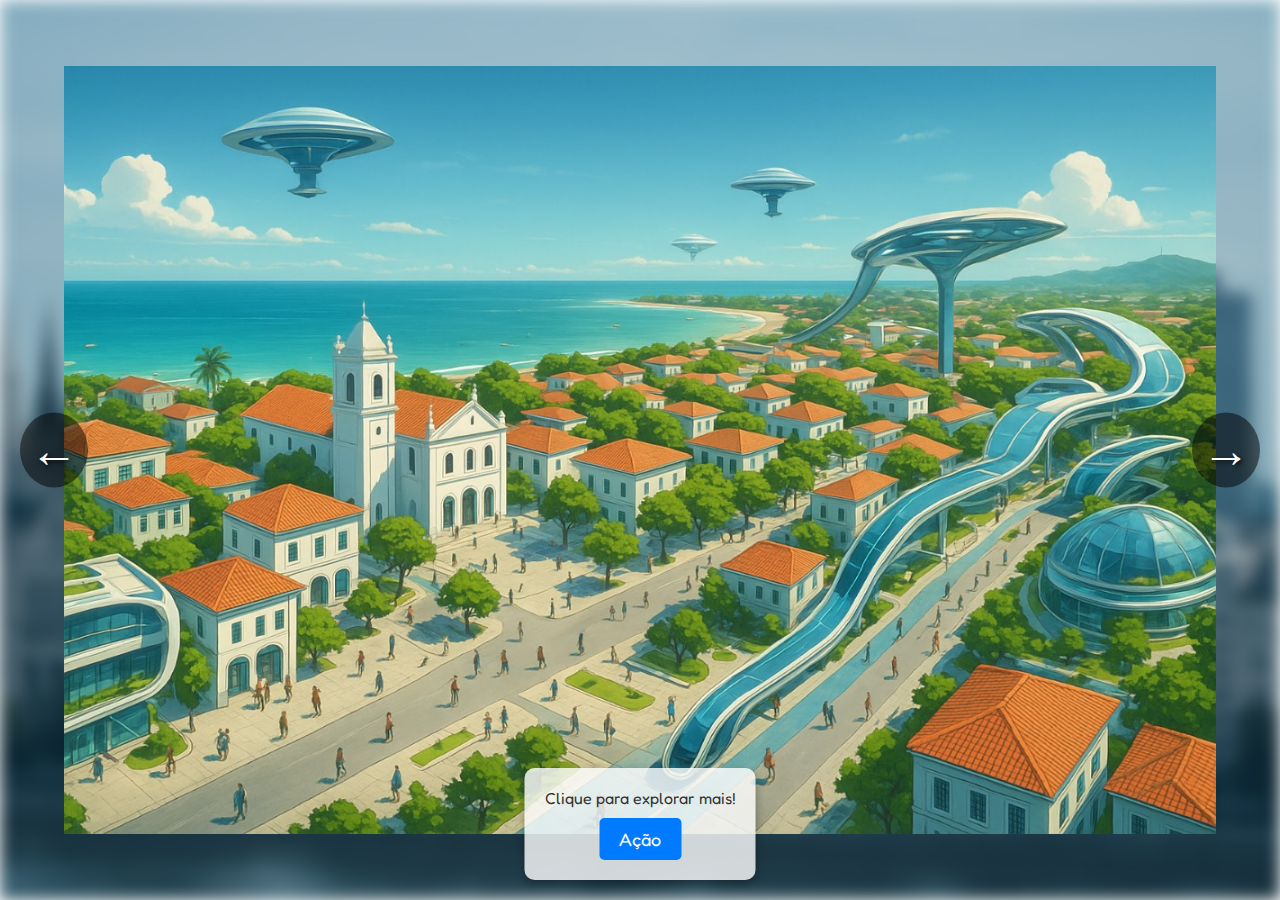
<file: pag_esc_wllppr.html>
<!DOCTYPE html>
   <html lang="pt-BR">
   <head>
       <meta charset="UTF-8">
       <meta name="viewport" content="width=device-width, initial-scale=1.0">
       <title>Página com Carrossel de Imagens</title>
       <!-- Importar fonte Fredoka (opcional, para consistência) -->
       <link href="https://fonts.googleapis.com/css2?family=Fredoka:wght@400;700&display=swap" rel="stylesheet">
       <style>
           /* Reset básico */
           * {
               margin: 0;
               padding: 0;
               box-sizing: border-box;
           }
           
           /* Corpo da página */
           body {
               font-family: 'Fredoka', sans-serif;
               height: 100vh;
               overflow: hidden;
               position: relative;
           }
           
           /* Fundo com imagem1 borrada */
           .fundo {
               position: absolute;
               top: 0;
               left: 0;
               width: 100%;
               height: 100%;
               background-image: url(./budapeste.png); /* Substitua pelo caminho da imagem1 */
               background-size: cover;
               background-position: center;
               filter: blur(8px); /* Blur de 8% */
               z-index: -1;
           }
           
           /* Imagem principal (imagem2 e alternadas) */
           .imagem-principal {
               position: absolute;
               top: 50%;
               left: 50%;
               transform: translate(-50%, -50%);
               width: 90%; /* 10% menor que a tela */
               height: 90%;
               object-fit: contain; /* Mantém proporção sem cortar */
               z-index: 1;
           }
           
           /* Setas laterais */
           .seta {
               position: absolute;
               top: 50%;
               transform: translateY(-50%);
               font-size: 48px;
               color: white;
               background: rgba(0, 0, 0, 0.5); /* Fundo semi-transparente */
               border: none;
               padding: 10px;
               cursor: pointer;
               border-radius: 50%;
               z-index: 2;
               text-shadow: 2px 2px 4px rgba(0, 0, 0, 0.7);
           }
           .seta-esquerda {
               left: 20px; /* Posição esquerda */
           }
           .seta-direita {
               right: 20px; /* Posição direita */
           }
           .seta:hover {
               background: rgba(0, 0, 0, 0.7);
           }
           
           /* Box do botão inferior */
           .box-botao {
               position: absolute;
               bottom: 20px;
               left: 50%;
               transform: translateX(-50%);
               background: rgba(255, 255, 255, 0.8); /* Box semi-transparente */
               padding: 20px;
               border-radius: 10px;
               box-shadow: 0 4px 8px rgba(0, 0, 0, 0.3);
               text-align: center;
               z-index: 2;
           }
           
           /* Botão */
           .botao {
               background: #007bff;
               color: white;
               border: none;
               padding: 10px 20px;
               font-size: 18px;
               border-radius: 5px;
               cursor: pointer;
               font-family: 'Fredoka', sans-serif;
           }
           .botao:hover {
               background: #0056b3;
           }
           
           /* Frase no botão */
           .frase-botao {
               margin-bottom: 10px;
               font-size: 16px;
               color: #333;
           }
       </style>
   </head>
   <body>
       <!-- Fundo borrado -->
       <div class="fundo"></div>
       
       <!-- Imagem principal -->
       <img id="imagem-principal" class="imagem-principal" src=olindadofuturo.jpg alt="Imagem Principal"> <!-- Substitua por imagem2 -->
       
       <!-- Setas -->
       <button class="seta seta-esquerda" id="seta-esquerda">&larr;</button>
       <button class="seta seta-direita" id="seta-direita">&rarr;</button>
       
       <!-- Box com botão e frase -->
       <div class="box-botao">
           <p class="frase-botao">Clique para explorar mais!</p> <!-- Substitua pela sua frase -->
           <button class="botao" onclick="alert('Botão clicado!')">Ação</button> <!-- Adicione funcionalidade se necessário -->
       </div>
       
       <script>
           // Array de imagens para o carrossel (adicione mais se quiser)
           const imagens = [
               budapeste.png, // Imagem inicial
               suíça.png, // Próxima imagem
               londres.png  // Outra imagem
           ];
           
           let indiceAtual = 0; // Índice da imagem atual
           const imgElement = document.getElementById("imagem-principal");
           
           // Função para trocar imagem
           function trocarImagem(direcao) {
               indiceAtual += direcao;
               if (indiceAtual < 0) indiceAtual = imagens.length - 1; // Volta ao final
               if (indiceAtual >= imagens.length) indiceAtual = 0; // Volta ao início
               imgElement.src = imagens[indiceAtual];
           }
           
           // Eventos para as setas
           document.getElementById("seta-esquerda").addEventListener("click", () => trocarImagem(-1));
           document.getElementById("seta-direita").addEventListener("click", () => trocarImagem(1));
       </script>
   </body>
   </html>
</file>
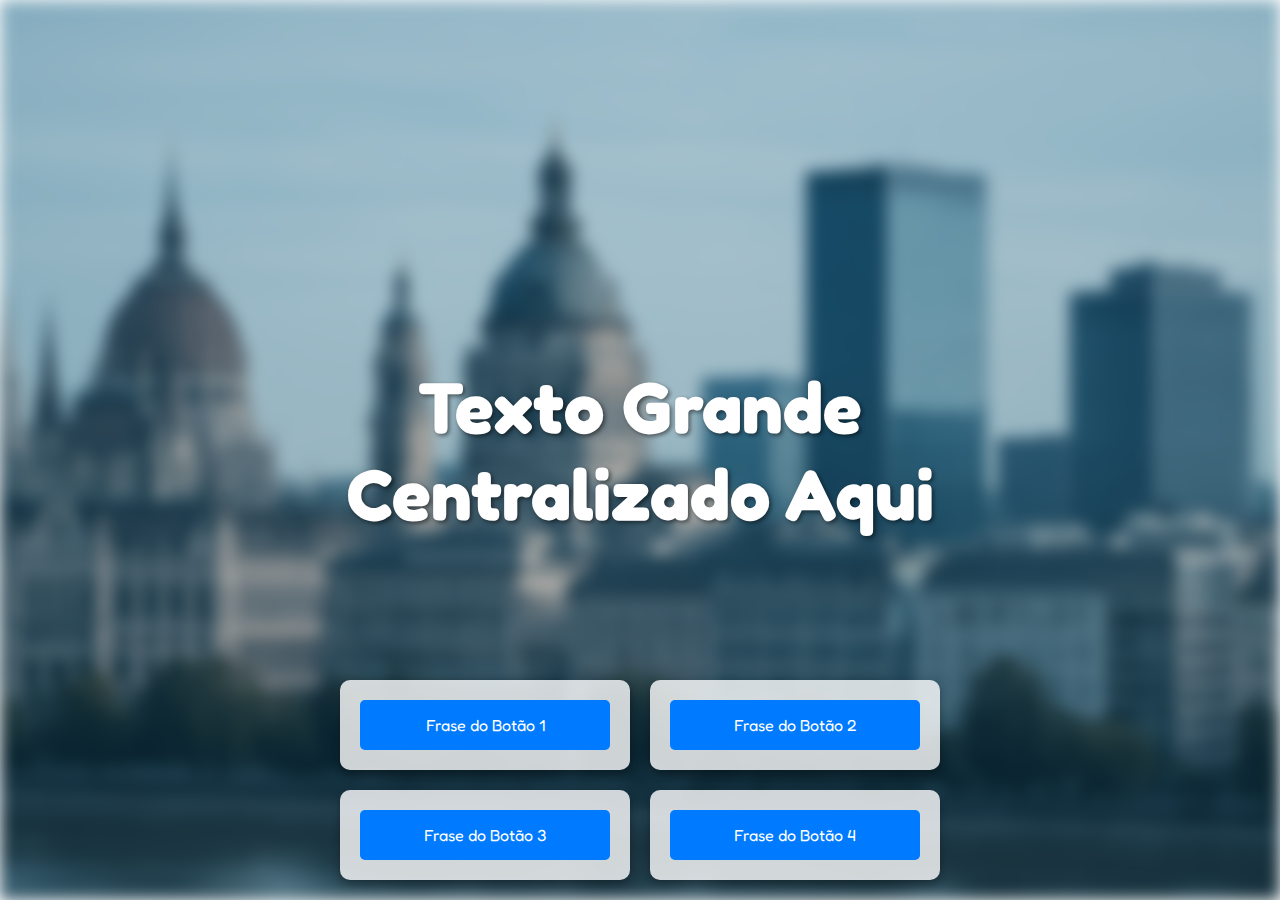
<file: pag_p1.html>
<!DOCTYPE html>
   <html lang="pt-BR">
   <head>
       <meta charset="UTF-8">
       <meta name="viewport" content="width=device-width, initial-scale=1.0">
       <title>Página com Texto e Grade de Botões</title>
       <!-- Importar fonte Fredoka do Google Fonts -->
       <link href="https://fonts.googleapis.com/css2?family=Fredoka:wght@400;700&display=swap" rel="stylesheet">
       <style>
           /* Reset básico */
           * {
               margin: 0;
               padding: 0;
               box-sizing: border-box;
           }
           
           /* Corpo da página */
           body {
               font-family: 'Fredoka', sans-serif; /* Fonte Fredoka aplicada globalmente */
               height: 100vh; /* Altura total da viewport */
               overflow: hidden; /* Evita scroll */
               position: relative;
           }
           
           /* Fundo com imagem1 borrada */
           .fundo {
               position: absolute;
               top: 0;
               left: 0;
               width: 100%;
               height: 100%;
               background-image: url(./budapeste.png); /* Substitua pelo caminho da imagem1 */
               background-size: cover; /* Cobre toda a área */
               background-position: center; /* Centraliza a imagem */
               filter: blur(8px); /* Blur de 8% */
               z-index: -1; /* Fica atrás do conteúdo */
           }
           
           /* Texto grande centralizado */
           .texto-grande {
               position: absolute;
               top: 50%;
               left: 50%;
               transform: translate(-50%, -50%); /* Centraliza perfeitamente */
               font-size: 72px; /* Tamanho grande, ajustável */
               font-weight: 700; /* Negrito */
               color: white; /* Cor branca para contraste */
               text-align: center;
               text-shadow: 2px 2px 4px rgba(0, 0, 0, 0.5); /* Sombra para legibilidade */
               z-index: 1;
           }
           
           /* Container da grade inferior (2 colunas x 2 linhas) */
           .grade-inferior {
               position: absolute;
               bottom: 20px; /* Posiciona na parte inferior */
               left: 50%;
               transform: translateX(-50%); /* Centraliza horizontalmente */
               display: grid; /* CSS Grid para estrutura 2x2 */
               grid-template-columns: repeat(2, 1fr); /* 2 colunas */
               grid-template-rows: repeat(2, 1fr); /* 2 linhas */
               gap: 20px; /* Espaçamento entre células */
               z-index: 1;
               width: 80%; /* Largura da grade, ajustável */
               max-width: 600px; /* Limite máximo */
           }
           
           /* Cada célula da grade (box) */
           .celula {
               background: rgba(255, 255, 255, 0.8); /* Box semi-transparente */
               padding: 20px;
               border-radius: 10px;
               box-shadow: 0 4px 8px rgba(0, 0, 0, 0.3);
               text-align: center;
               display: flex;
               flex-direction: column;
               justify-content: center;
               align-items: center;
           }
           
           /* Botão dentro da célula */
           .botao-celula {
               background: #007bff;
               color: white;
               border: none;
               padding: 15px 25px;
               font-size: 16px;
               border-radius: 5px;
               cursor: pointer;
               font-family: 'Fredoka', sans-serif;
               width: 100%; /* Botão ocupa toda a largura da célula */
               text-align: center;
           }
           .botao-celula:hover {
               background: #0056b3;
           }
           
           /* Responsividade para telas menores */
           @media (max-width: 768px) {
               .grade-inferior {
                   width: 90%; /* Ajusta largura em mobile */
                   gap: 10px;
               }
               .texto-grande {
                   font-size: 48px; /* Reduz tamanho em mobile */
               }
               .botao-celula {
                   padding: 10px 20px;
                   font-size: 14px;
               }
           }
       </style>
   </head>
   <body>
       <!-- Fundo borrado -->
       <div class="fundo"></div>
       
       <!-- Texto grande centralizado -->
       <div class="texto-grande">
           Texto Grande Centralizado Aqui <!-- Substitua pelo seu texto -->
       </div>
       
       <!-- Grade inferior 2x2 -->
       <div class="grade-inferior">
           <!-- Célula 1 -->
           <div class="celula">
               <button class="botao-celula" onclick="alert('Botão 1 clicado!')">Frase do Botão 1</button> <!-- Substitua pela sua frase e ação -->
           </div>
           
           <!-- Célula 2 -->
           <div class="celula">
               <button class="botao-celula" onclick="alert('Botão 2 clicado!')">Frase do Botão 2</button>
           </div>
           
           <!-- Célula 3 -->
           <div class="celula">
               <button class="botao-celula" onclick="alert('Botão 3 clicado!')">Frase do Botão 3</button>
           </div>
           
           <!-- Célula 4 -->
           <div class="celula">
               <button class="botao-celula" onclick="alert('Botão 4 clicado!')">Frase do Botão 4</button>
           </div>
       </div>
   </body>
   </html>
</file>
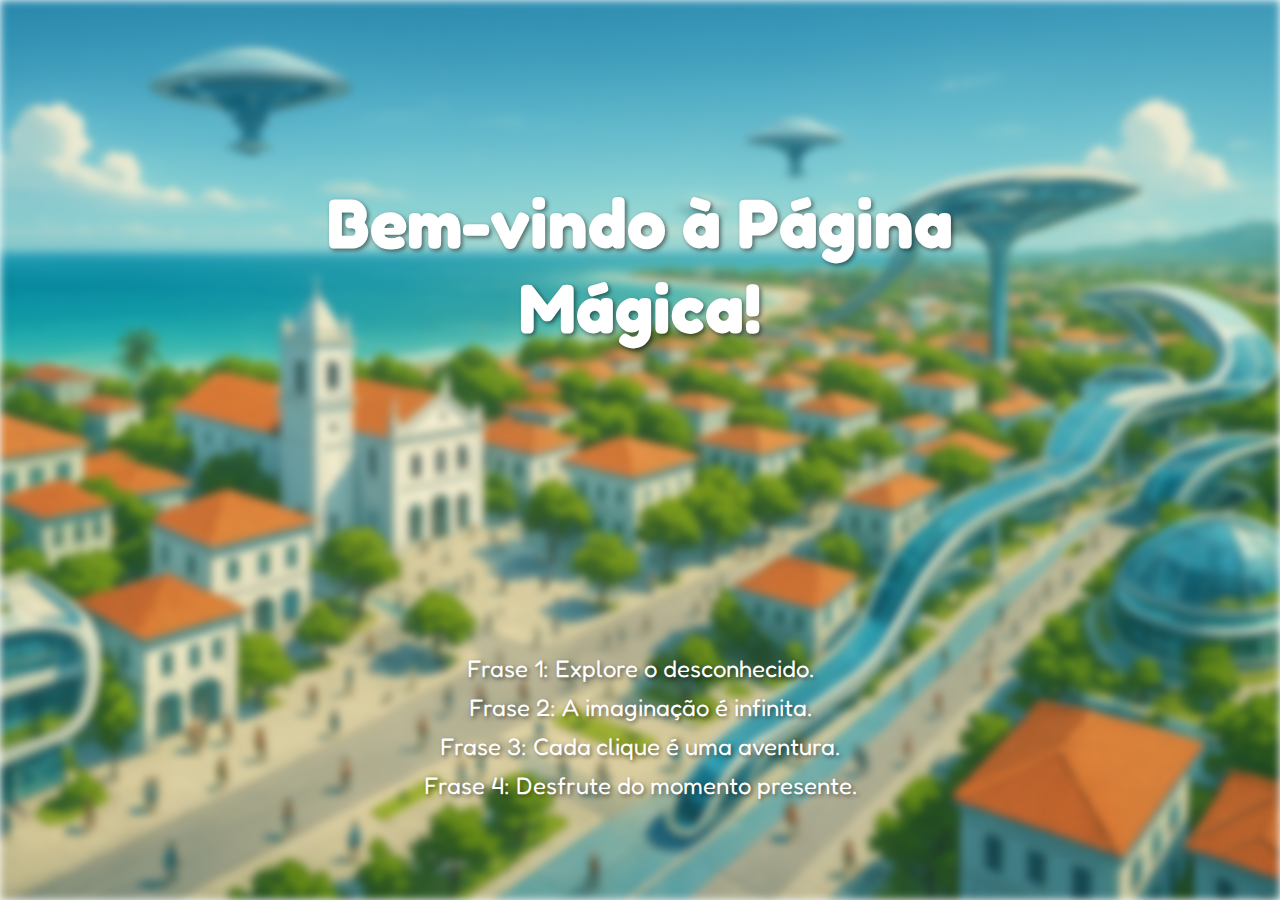
<file: pag_start.html>
<!DOCTYPE html>
   <html lang="pt-BR">
   <head>
       <meta charset="UTF-8">
       <meta name="viewport" content="width=device-width, initial-scale=1.0">
       <title>Página com Imagem Borrada</title>
       <!-- Importar fonte Fredoka do Google Fonts -->
       <link href="https://fonts.googleapis.com/css2?family=Fredoka:wght@400;700&display=swap" rel="stylesheet">
       <style>
           /* Reset básico */
           * {
               margin: 0;
               padding: 0;
               box-sizing: border-box;
           }
           
           /* Corpo da página */
           body {
               font-family: 'Fredoka', sans-serif; /* Fonte Fredoka aplicada globalmente */
               height: 100vh; /* Altura total da viewport */
               overflow: hidden; /* Evita scroll */
               position: relative;
           }
           
           /* Div do fundo com imagem borrada */
           .fundo {
               position: absolute;
               top: 0;
               left: 0;
               width: 100%;
               height: 100%;
               background-image: url(olindadofuturo.jpg); /* Substitua pelo caminho da sua imagem */
               background-size: cover; /* Cobre toda a área */
               background-position: center; /* Centraliza a imagem */
               filter: blur(4px); /* Aplica blur de 78% */
               z-index: -1; /* Fica atrás do conteúdo */
           }
           
           /* Título principal */
           .titulo {
               position: absolute;
               top: 20%; /* Posiciona no topo, ajustável */
               left: 50%;
               transform: translateX(-50%); /* Centraliza horizontalmente */
               font-size: 70px; /* Tamanho da letra: 70px */
               font-weight: 700; /* Negrito para destaque */
               color: white; /* Cor branca para contraste com fundo borrado */
               text-align: center;
               text-shadow: 2px 2px 4px rgba(0, 0, 0, 0.5); /* Sombra para legibilidade */
           }
           
           /* Container das frases inferiores */
           .frases-inferiores {
               position: absolute;
               bottom: 10%; /* Posiciona na parte inferior */
               left: 50%;
               transform: translateX(-50%); /* Centraliza horizontalmente */
               text-align: center;
               color: white;
               text-shadow: 2px 2px 4px rgba(0, 0, 0, 0.5); /* Sombra para legibilidade */
           }
           
           /* Estilo das frases */
           .frases-inferiores p {
               font-size: 24px; /* Tamanho ajustável */
               margin: 10px 0; /* Espaçamento entre frases */
           }
       </style>
   </head>
   <body>
       <!-- Fundo borrado -->
       <div class="fundo"></div>
       
       <!-- Título -->
       <div class="titulo">
           Bem-vindo à Página Mágica! <!-- Substitua pela sua frase de título -->
       </div>
       
       <!-- Frases na parte inferior -->
       <div class="frases-inferiores">
           <p>Frase 1: Explore o desconhecido.</p> <!-- Substitua pelas suas frases -->
           <p>Frase 2: A imaginação é infinita.</p>
           <p>Frase 3: Cada clique é uma aventura.</p>
           <p>Frase 4: Desfrute do momento presente.</p>
       </div>
   </body>
   </html>
</file>
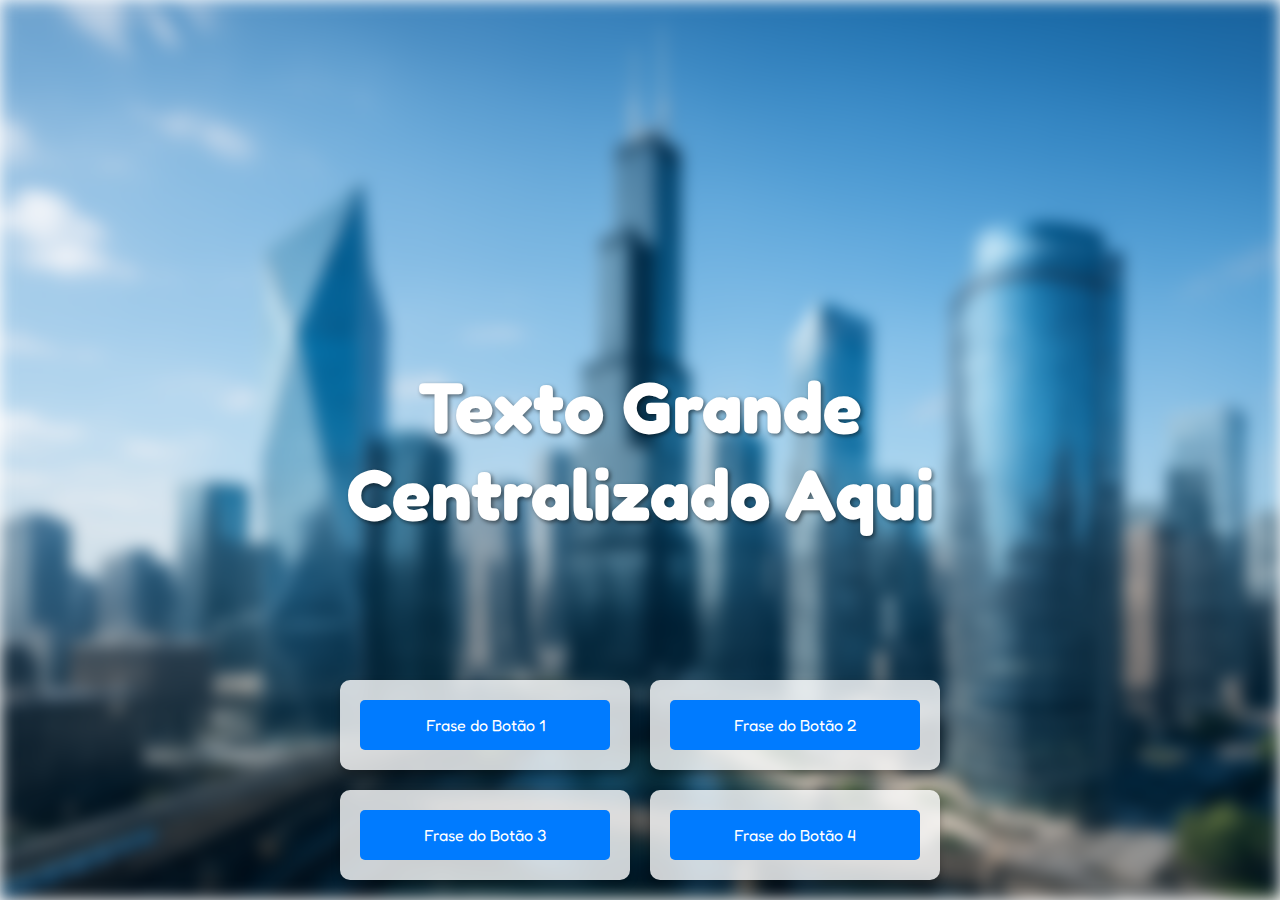
<file: teste_quest-pag.html>
<!DOCTYPE html>
   <html lang="pt-BR">
   <head>
       <meta charset="UTF-8">
       <meta name="viewport" content="width=device-width, initial-scale=1.0">
       <title>Página com Texto e Grade de Botões</title>
       <!-- Importar fonte Fredoka do Google Fonts -->
       <link href="https://fonts.googleapis.com/css2?family=Fredoka:wght@400;700&display=swap" rel="stylesheet">
       <style>
           /* Reset básico */
           * {
               margin: 0;
               padding: 0;
               box-sizing: border-box;
           }
           
           /* Corpo da página */
           body {
               font-family: 'Fredoka', sans-serif; /* Fonte Fredoka aplicada globalmente */
               height: 100vh; /* Altura total da viewport */
               overflow: hidden; /* Evita scroll */
               position: relative;
           }
           
           /* Fundo com imagem1 borrada */
           .fundo {
               position: absolute;
               top: 0;
               left: 0;
               width: 100%;
               height: 100%;
               background-image: url(chicago.png); /* Substitua pelo caminho da imagem1 */
               background-size: cover; /* Cobre toda a área */
               background-position: center; /* Centraliza a imagem */
               filter: blur(8px); /* Blur de 8% */
               z-index: -1; /* Fica atrás do conteúdo */
           }
           
           /* Texto grande centralizado */
           .texto-grande {
               position: absolute;
               top: 50%;
               left: 50%;
               transform: translate(-50%, -50%); /* Centraliza perfeitamente */
               font-size: 72px; /* Tamanho grande, ajustável */
               font-weight: 700; /* Negrito */
               color: white; /* Cor branca para contraste */
               text-align: center;
               text-shadow: 2px 2px 4px rgba(0, 0, 0, 0.5); /* Sombra para legibilidade */
               z-index: 1;
           }
           
           /* Container da grade inferior (2 colunas x 2 linhas) */
           .grade-inferior {
               position: absolute;
               bottom: 20px; /* Posiciona na parte inferior */
               left: 50%;
               transform: translateX(-50%); /* Centraliza horizontalmente */
               display: grid; /* CSS Grid para estrutura 2x2 */
               grid-template-columns: repeat(2, 1fr); /* 2 colunas */
               grid-template-rows: repeat(2, 1fr); /* 2 linhas */
               gap: 20px; /* Espaçamento entre células */
               z-index: 1;
               width: 80%; /* Largura da grade, ajustável */
               max-width: 600px; /* Limite máximo */
           }
           
           /* Cada célula da grade (box) */
           .celula {
               background: rgba(255, 255, 255, 0.8); /* Box semi-transparente */
               padding: 20px;
               border-radius: 10px;
               box-shadow: 0 4px 8px rgba(0, 0, 0, 0.3);
               text-align: center;
               display: flex;
               flex-direction: column;
               justify-content: center;
               align-items: center;
           }
           
           /* Botão dentro da célula */
           .botao-celula {
               background: #007bff;
               color: white;
               border: none;
               padding: 15px 25px;
               font-size: 16px;
               border-radius: 5px;
               cursor: pointer;
               font-family: 'Fredoka', sans-serif;
               width: 100%; /* Botão ocupa toda a largura da célula */
               text-align: center;
           }
           .botao-celula:hover {
               background: #0056b3;
           }
           
           /* Responsividade para telas menores */
           @media (max-width: 768px) {
               .grade-inferior {
                   width: 90%; /* Ajusta largura em mobile */
                   gap: 10px;
               }
               .texto-grande {
                   font-size: 48px; /* Reduz tamanho em mobile */
               }
               .botao-celula {
                   padding: 10px 20px;
                   font-size: 14px;
               }
           }
       </style>
   </head>
   <body>
       <!-- Fundo borrado -->
       <div class="fundo"></div>
       
       <!-- Texto grande centralizado -->
       <div class="texto-grande">
           Texto Grande Centralizado Aqui <!-- Substitua pelo seu texto -->
       </div>
       
       <!-- Grade inferior 2x2 -->
       <div class="grade-inferior">
           <!-- Célula 1 -->
           <div class="celula">
               <button class="botao-celula" onclick="alert('Botão 1 clicado!')">Frase do Botão 1</button> <!-- Substitua pela sua frase e ação -->
           </div>
           
           <!-- Célula 2 -->
           <div class="celula">
               <button class="botao-celula" onclick="alert('Botão 2 clicado!')">Frase do Botão 2</button>
           </div>
           
           <!-- Célula 3 -->
           <div class="celula">
               <button class="botao-celula" onclick="alert('Botão 3 clicado!')">Frase do Botão 3</button>
           </div>
           
           <!-- Célula 4 -->
           <div class="celula">
               <button class="botao-celula" onclick="alert('Botão 4 clicado!')">Frase do Botão 4</button>
           </div>
       </div>
   </body>
   </html>
</file>
